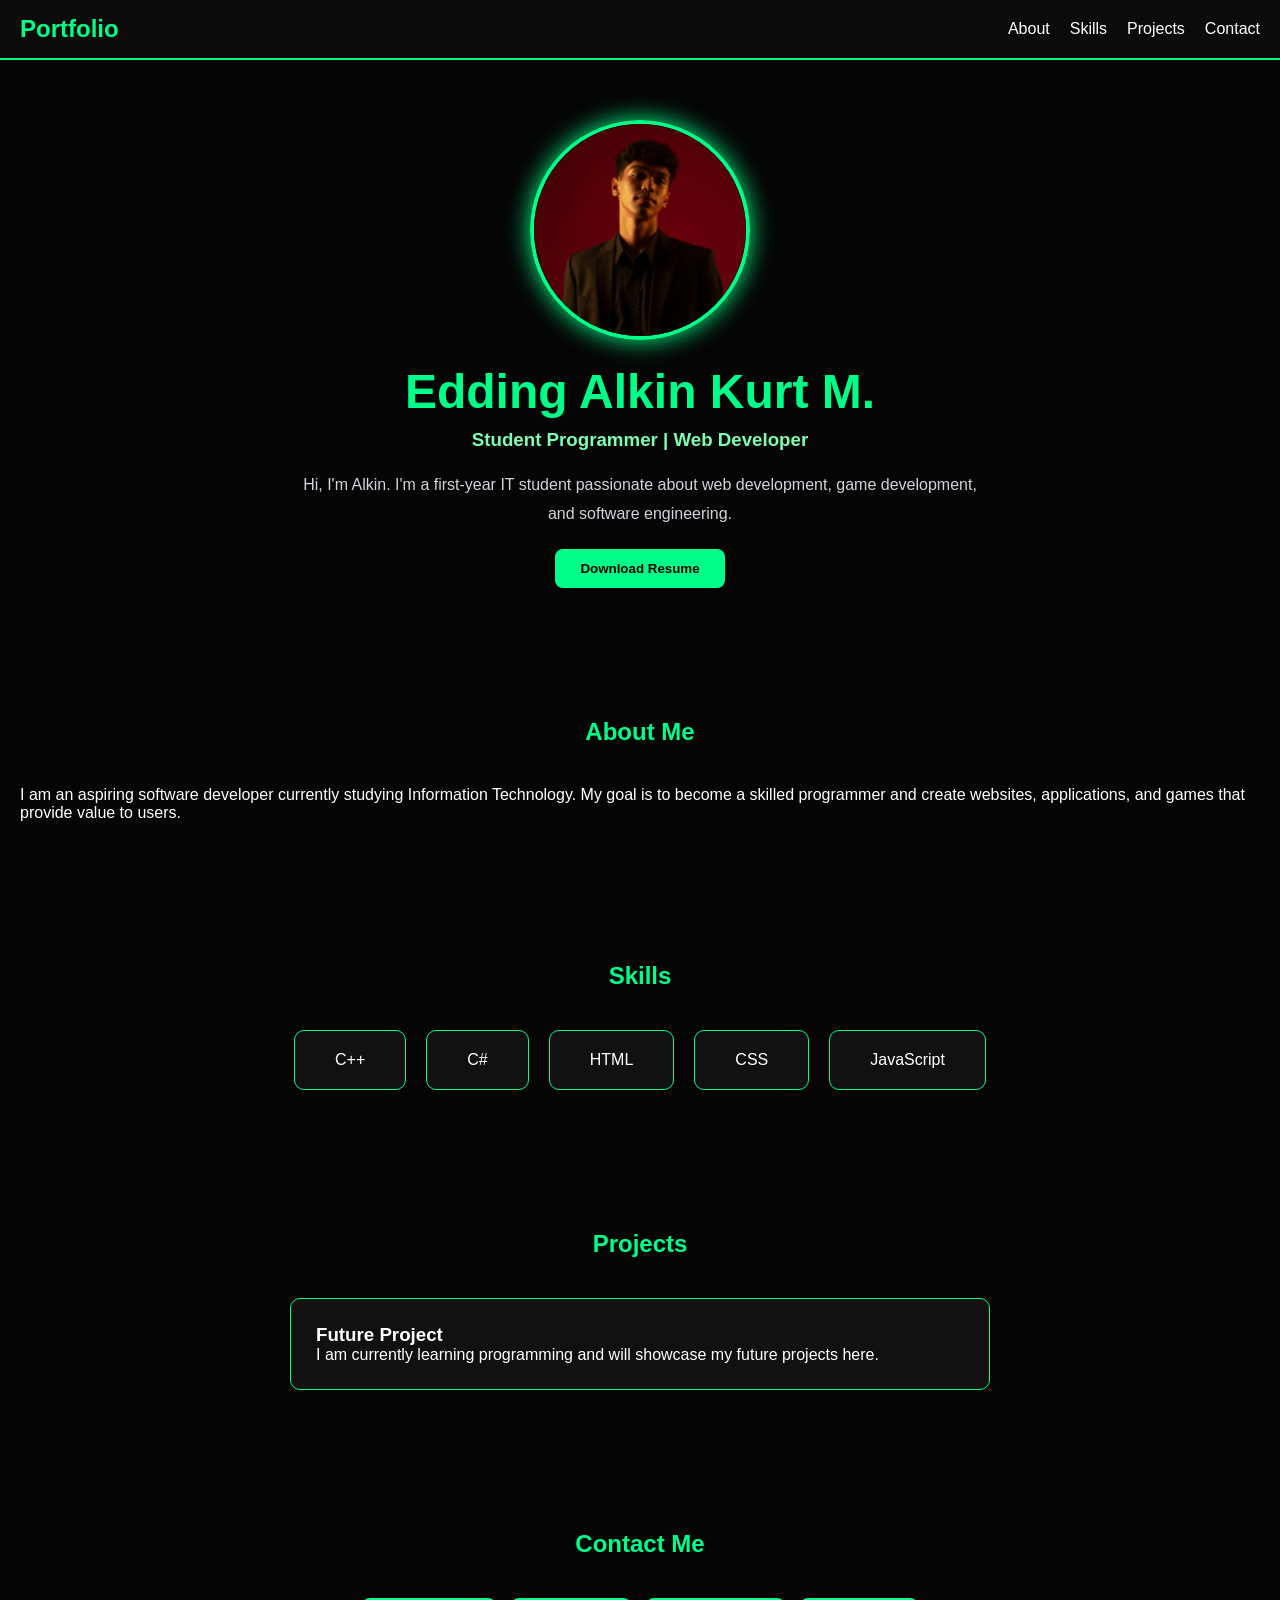
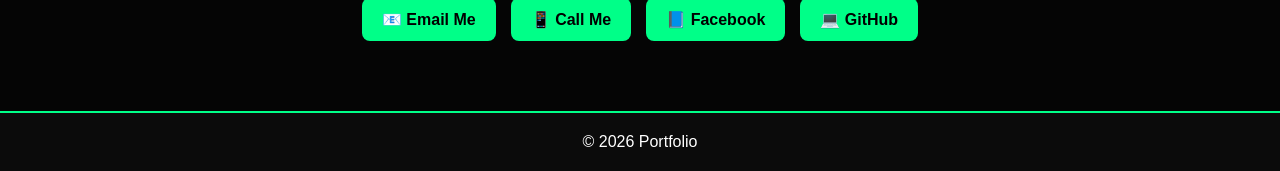
<file: index.html>
<!DOCTYPE html>
<html lang="en">
<head>
    <meta charset="UTF-8">
    <meta name="viewport" content="width=device-width, initial-scale=1.0">
    <title>Alkin Portfolio</title>
    <link rel="stylesheet" href="style.css">
</head>
<body>

<header>
    <nav>
        <h2>Portfolio</h2>

        <ul>
            <li><a href="#about">About</a></li>
            <li><a href="#skills">Skills</a></li>
            <li><a href="#projects">Projects</a></li>
            <li><a href="#contact">Contact</a></li>
        </ul>
    </nav>
</header>

<section class="hero">

    <div class="hero-content">

        <img src="pfp.png" alt="Profile Picture">

        <h1>Edding Alkin Kurt M.</h1>

        <h3>Student Programmer | Web Developer</h3>

        <p>
            Hi, I'm Alkin. I'm a first-year IT student passionate
            about web development, game development, and software
            engineering.
        </p>

        <button onclick="downloadResume()">
            Download Resume
        </button>

    </div>

</section>

<section id="about">

    <h2>About Me</h2>

    <p>
        I am an aspiring software developer currently studying
        Information Technology. My goal is to become a skilled
        programmer and create websites, applications, and games
        that provide value to users.
    </p>

</section>

<section id="skills">

    <h2>Skills</h2>

    <div class="skills-container">

        <div class="skill-card">C++</div>
        <div class="skill-card">C#</div>
        <div class="skill-card">HTML</div>
        <div class="skill-card">CSS</div>
        <div class="skill-card">JavaScript</div>

    </div>

</section>

<section id="projects">

    <h2>Projects</h2>

    <div class="project-card">

        <h3>Future Project</h3>

        <p>
            I am currently learning programming and will showcase
            my future projects here.
        </p>

    </div>

</section>

<section id="contact">

    <h2>Contact Me</h2>

    <div class="contact-buttons">

        <a href="mailto:alkinkurt.edding@one.uz.edu.ph">
            📧 Email Me
        </a>

        <a href="tel:+639295329643">
            📱 Call Me
        </a>

        <a href="https://www.facebook.com/share/1BMYMd9LsS/" target="_blank">
            📘 Facebook
        </a>

        <a href="https://github.com/alkinkurtedding-cell" target="_blank">
            💻 GitHub
        </a>

    </div>

</section>

<footer>
    <p>© 2026 Portfolio</p>
</footer>

<script src="script.js"></script>

</body>
</html>
</file>
<file: style.css>
*{
    margin:0;
    padding:0;
    box-sizing:border-box;
    font-family:Arial, sans-serif;
    scroll-behavior:smooth;
}

body{
    background:#050505;
    color:#ffffff;
}

/* HEADER */

header{
    background:#0b0b0b;
    padding:15px 20px;
    position:sticky;
    top:0;
    z-index:1000;
    border-bottom:2px solid #00ff88;
}

nav{
    display:flex;
    justify-content:space-between;
    align-items:center;
    flex-wrap:wrap;
}

nav h2{
    color:#00ff88;
}

nav ul{
    display:flex;
    gap:20px;
    list-style:none;
}

nav a{
    color:white;
    text-decoration:none;
    transition:.3s;
}

nav a:hover{
    color:#00ff88;
}

/* HERO SECTION */

.hero{
    text-align:center;
    padding:60px 20px;
}

.hero img{
    width:220px;
    height:220px;
    border-radius:50%;
    object-fit:cover;
    border:4px solid #00ff88;
    box-shadow:0 0 25px #00ff88;
}

.hero h1{
    margin-top:20px;
    font-size:3rem;
    color:#00ff88;
}

.hero h3{
    color:#7cffb2;
    margin-top:10px;
}

.hero p{
    max-width:700px;
    margin:20px auto;
    line-height:1.8;
    color:#d1d5db;
}

/* BUTTON */

button{
    background:#00ff88;
    color:black;
    border:none;
    padding:12px 25px;
    border-radius:8px;
    font-weight:bold;
    cursor:pointer;
    transition:.3s;
}

button:hover{
    transform:scale(1.05);
    box-shadow:0 0 15px #00ff88;
}

/* CONTACT BUTTONS */

.contact-buttons{
    display:flex;
    justify-content:center;
    flex-wrap:wrap;
    gap:15px;
    margin-top:20px;
}

.contact-buttons a{
    background:#00ff88;
    color:black;
    padding:12px 20px;
    border-radius:8px;
    text-decoration:none;
    font-weight:bold;
    transition:0.3s;
}

.contact-buttons a:hover{
    transform:translateY(-3px);
    box-shadow:0 0 15px #00ff88;
}

/* SECTIONS */

section{
    padding:70px 20px;
}

section h2{
    text-align:center;
    margin-bottom:40px;
    color:#00ff88;
}

/* SKILLS */

.skills-container{
    display:flex;
    justify-content:center;
    flex-wrap:wrap;
    gap:20px;
}

.skill-card{
    background:#111111;
    border:1px solid #00ff88;
    padding:20px 40px;
    border-radius:10px;
    transition:.3s;
}

.skill-card:hover{
    transform:translateY(-5px);
    box-shadow:0 0 15px #00ff88;
}

/* PROJECTS */

.project-card{
    max-width:700px;
    margin:auto;
    background:#111111;
    border:1px solid #00ff88;
    padding:25px;
    border-radius:10px;
}

/* CONTACT */

#contact{
    text-align:center;
}

#contact p{
    margin:10px 0;
}

/* FOOTER */

footer{
    text-align:center;
    padding:20px;
    background:#0b0b0b;
    border-top:2px solid #00ff88;
}

/* MOBILE RESPONSIVE */

@media(max-width:768px){

    nav{
        flex-direction:column;
        gap:15px;
    }

    nav ul{
        flex-wrap:wrap;
        justify-content:center;
        gap:12px;
    }

    .hero{
        padding:40px 15px;
    }

    .hero img{
        width:170px;
        height:170px;
    }

    .hero h1{
        font-size:2rem;
    }

    .hero h3{
        font-size:1rem;
    }

    .hero p{
        font-size:0.95rem;
    }

    .skill-card{
        width:100%;
        max-width:250px;
        text-align:center;
    }

    section{
        padding:50px 15px;
    }
}
</file>
